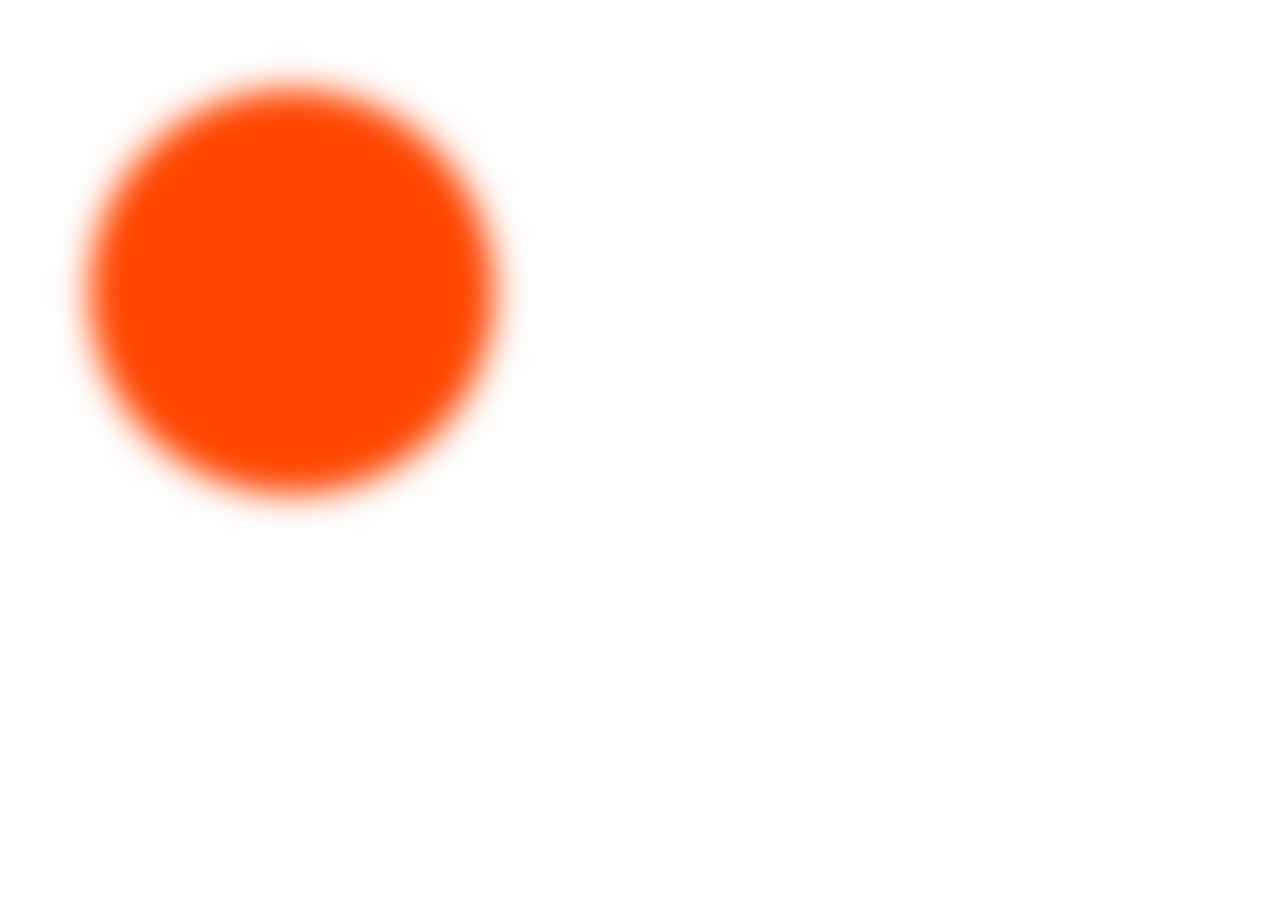
<file: test.html>
<!DOCTYPE html>
<html lang="en">
<head>
    <meta charset="UTF-8">
    <meta name="viewport" content="width=device-width, initial-scale=1.0">
    <title>Document</title>
    <link rel="stylesheet" href="test.css">

</head>
<body>
    <div id="hero1"></div>
   <div id="hero2"></div>

</body>
</html>
</file>
<file: test.css>
*{
    margin: 0;
    padding: 0;
    box-sizing: border-box;
    font-family: 'neu';
}

html,body {
    height: 100%;
    width: 100%;
   
}
body{
      padding: 100px;
}
#hero1{
    height: 30vw;
    width: 30vw;
    background-color: orangered;
    border-radius:50% ;
    filter: blur(20px);
    position: absolute;
}
#hero2{
    height: 30vw;
    width: 30vw;
    background-color: orangered;
    border-radius:50% ;
    filter: blur(20px);
    position: absolute;
    animation-name: anime ;
    animation-duration: 3s;
    animation-timing-function: linear;
    animation-iteration-count:infinite ;
    animation-direction: alternate;
}

@keyframes anime {
    from{
        transform: translate(-10%,-10%);
    }
    to{
        transform: translate(10%,10%); 
    }
}
</file>
